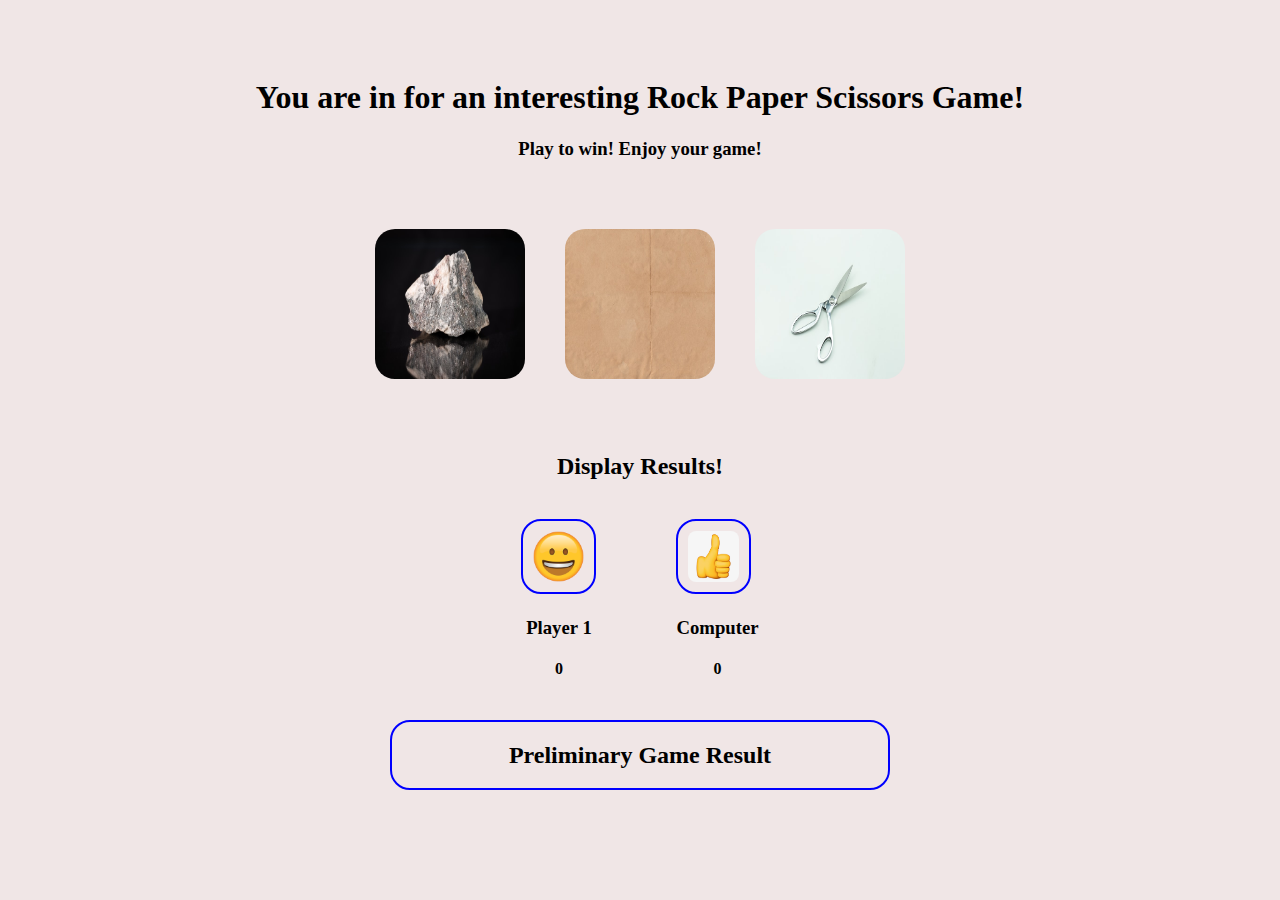
<file: index.html>
<!DOCTYPE html>
<html lang="en">

<head>
    <meta charset="UTF-8">
    <meta http-equiv="X-UA-Compatible" content="IE=edge">
    <meta name="viewport" content="width=device-width, initial-scale=1.0">
    <link rel="icon" href="./images/logo.png">
    <title>Rock Paper Scissors Game!</title>
    <link rel="stylesheet" href="./css/styles.css">
    <script src="./scripts/script.js"></script>

</head>

<body>

    <div class="intro">
        <h1 style="text-align: center;">You are in for an interesting Rock Paper Scissors Game!</h1>
        <h3 style="text-align: center;">Play to win! Enjoy your game!</h3>
    </div>

    <div class="photos">
        <div><img class="element" src="./images/rock.jpg" id="rock"
                onclick="computerPlay();playRock();displayWinner();getcurrentScore()"></div>
        <div><img class="element" src="./images/paper.jpg" id="paper"
                onclick="computerPlay();playPaper();displayWinner();getcurrentScore()">
        </div>
        <div><img class="element" src="./images/scissors.jpg" id="scissors"
                onclick="computerPlay();playScissors();displayWinner();getcurrentScore()">
        </div>
    </div>

    <div>
        <h2 style="text-align: center;">Display Results!</h2>
        <div class="displayplayers">
            <div>
                <img class="player" src="./images/face.png">
                <h3 style="text-align: center;">Player 1</h3>
                <h4 class="result" style="text-align: center;" id="result"></h4>
                <h4 class="#" style="text-align: center;" id="myscore">0</h4>
            </div>
            <div>
                <img class="player" src="./images/thumbup.png">
                <h3 style="text-align: center;">Computer</h3>
                <h4 style="text-align: center;" id="computergame"></h4>
                <h4 class="#" style="text-align: center;" id="computerscore">0</h4>
            </div>
        </div>
    </div>

    <div class="winner" style="width: 500px; margin:0 auto;">
        <h2 class="#" id="subwinner">Preliminary Game Result</h2>
    </div>

    <div class="modal-container" id="modal_container">
        <div class="modal">
            <h1>GAME OVER!</h1>
            <h2 id="display-finalresult"></h2>
            <button type="submit" onclick="refreshPage()">Restart Game!</button>
        </div>
    </div>


</body>

</html>
</file>
<file: css/styles.css>
body {
    background-color: #f0e6e6;
}

.intro {
    width: 800px;
    margin: 0 auto;
    padding-top: 50px;
}

.photos {
    display: flex;
    justify-content: center;
    align-items: center;
    gap: 40px;
    padding: 50px;

}

.element {
    width: 150px;
    height: 150px;
    border-radius: 20px;
    transition: all .2s ease-in-out;
}

.element:hover {
    transform: scale(1.1);
}


.displaytable {
    margin-left: auto;
    margin-right: auto;
    width: 250px;
}


.player {
    width: 75px;
    height: 75px;
    border-radius: 20px;
    transition: all .2s ease-in-out;
    border: 2px solid blue;
    padding: 10px;
}

.player:hover {
    transform: scale(1.1);
}

.displayplayers {
    display: flex;
    justify-content: center;
    align-items: center;
    gap: 80px;
    padding: 20px;

}

.winner {
    border: 2px solid blue;
    border-radius: 20px;
    text-align: center;
    /* display: none; */
}

* {
    box-sizing: border-box;
}

.modal-container {
    display: flex;
    align-items: center;
    justify-content: center;
    background-color: #f0e6e6;
    position: fixed;
    top: 0;
    left: 0;
    height: 100vh;
    width: 100vw;
    opacity: 0;
    pointer-events: none;
}

.modal {
    background-color: #fff;
    width: 800px;
    max-width: 100%;
    padding: 30px 50px;
    border-radius: 5px;
    text-align: center;
}

.modal h1 {
    margin: 0;
}

.modal h2 {
    font-size: 28px;
}

.modal button {
    background-color: #47a386;
    border: 0;
    border-radius: 5px;
    color: #fff;
    font-size: 28px;
    padding: 10px 25px;
}

.modal-container.show {
    pointer-events: auto;
    opacity: 1;
}
</file>
